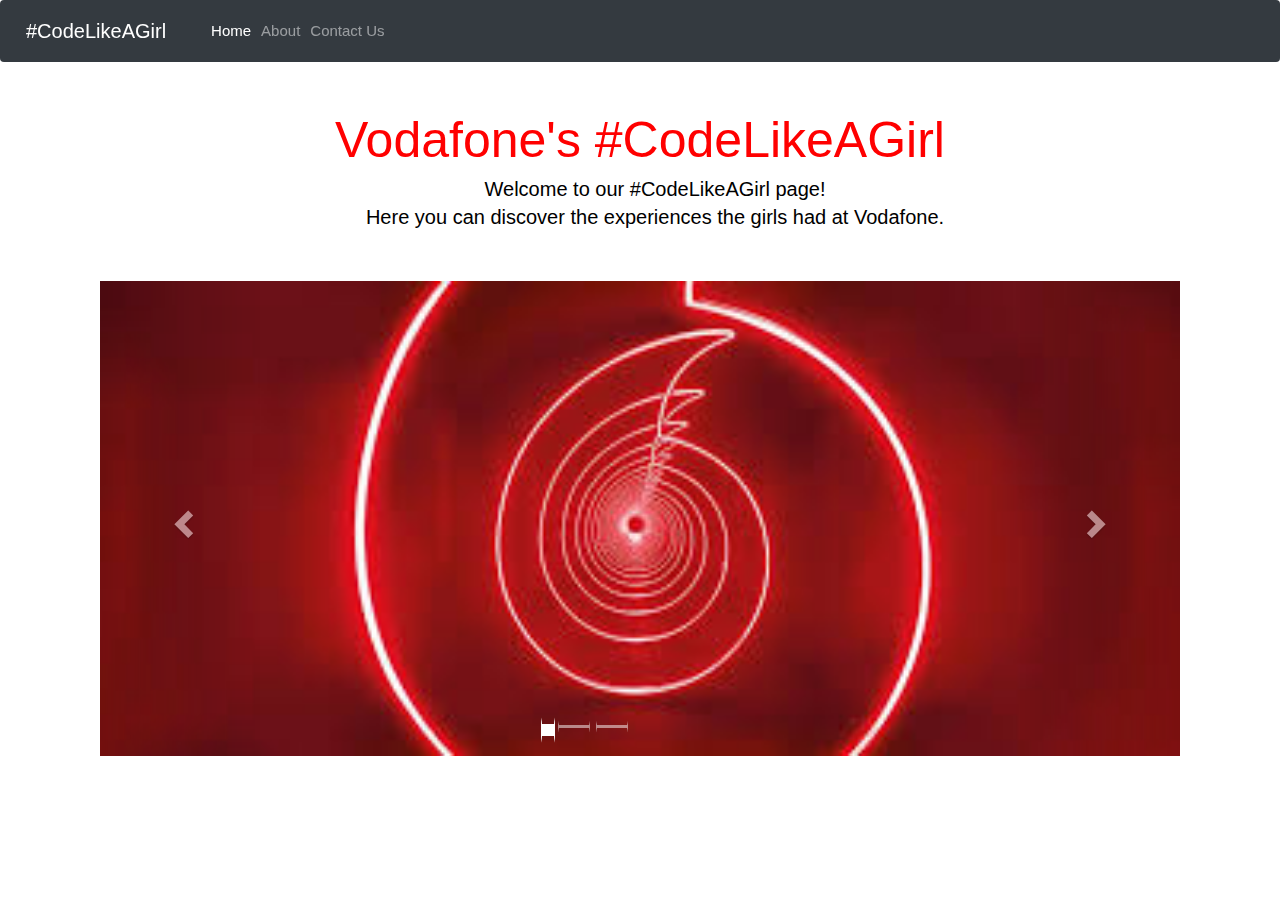
<file: index.html>
<!doctype html>
<html lang="en">
  <head>
    <meta charset="utf-8">
    <meta name="viewport" content="width=device-width, initial-scale=1, shrink-to-fit=no">
    <meta name="description" content="">
    <meta name="author" content="">

    <meta name="viewport" content="width=device-width, initial-scale=1">
    <link rel="stylesheet" href="https://maxcdn.bootstrapcdn.com/bootstrap/3.4.0/css/bootstrap.min.css">
    <script src="https://ajax.googleapis.com/ajax/libs/jquery/3.4.1/jquery.min.js"></script>
    <script src="https://maxcdn.bootstrapcdn.com/bootstrap/3.4.0/js/bootstrap.min.js"></script>

    <title>#CodeLikeAGirl</title>

    <link rel="stylesheet" href="https://stackpath.bootstrapcdn.com/bootstrap/4.3.1/css/bootstrap.min.css" integrity="sha384-ggOyR0iXCbMQv3Xipma34MD+dH/1fQ784/j6cY/iJTQUOhcWr7x9JvoRxT2MZw1T" crossorigin="anonymous">

    <!-- Custom styles for this template -->
    <link href="css/homestyles.css" rel="stylesheet">
  </head>

  <body>

    <nav class="navbar navbar-expand-md navbar-dark bg-dark fixed-top">
      <a class="navbar-brand" href="https://www.vodafone.com/content/index/what/connected-she-can/encourage-more-girls-to-codelikeagirl.html#">#CodeLikeAGirl</a>
      <button class="navbar-toggler" type="button" data-toggle="collapse" data-target="#navbarsExampleDefault" aria-controls="navbarsExampleDefault" aria-expanded="false" aria-label="Toggle navigation">
        <span class="navbar-toggler-icon"></span>
      </button>

      <div class="collapse navbar-collapse" id="navbarsExampleDefault">
        <ul class="navbar-nav mr-auto">
          <li class="nav-item active">
            <a class="nav-link" href="index.html">Home<span class="sr-only">(current)</span></a>
          </li>
          <li class="nav-item">
            <a class="nav-link" href="about.html">About</a>
          </li>
          <li class="nav-item">
            <a class="nav-link" href="contact-us.html">Contact Us</a>
          </li>
        </ul>
      </div>
    </nav>



    <main role="main" class="container">

      <div class="starter-template">
        <h1>Vodafone's #CodeLikeAGirl</h1>
        <p class="lead">Welcome to our #CodeLikeAGirl page!<br>Here you can discover the experiences the girls had at Vodafone.</p>
      </div>


      <div class="container">
        <div id="myCarousel" class="carousel slide" data-ride="carousel">
          <!-- Indicators -->
          <ol class="carousel-indicators">
            <li data-target="#myCarousel" data-slide-to="0" class="active"></li>
            <li data-target="#myCarousel" data-slide-to="1"></li>
            <li data-target="#myCarousel" data-slide-to="2"></li>
          </ol>

          <!-- Wrapper for slides -->
          <div class="carousel-inner">
            <div class="item active">
              <img src="images/code1.jpg" style="width:100%;">
            </div>

            <div class="item">
              <img src="images/code2.jpg" style="width:100%;">
            </div>

            <div class="item">
              <img src="images/code3.jpg" style="width:100%;">
            </div>
          </div>

          <!-- Left and right controls -->
          <a class="left carousel-control" href="#myCarousel" data-slide="prev">
            <span class="glyphicon glyphicon-chevron-left"></span>
            <span class="sr-only">Previous</span>
          </a>
          <a class="right carousel-control" href="#myCarousel" data-slide="next">
            <span class="glyphicon glyphicon-chevron-right"></span>
            <span class="sr-only">Next</span>
          </a>
        </div>
      </div>

     <!-- columns -->


      <!-- Add another row here -->
    </main><!-- /.container -->

    <!-- Bootstrap core JavaScript
    ================================================== -->
    <!-- Placed at the end of the document so the pages load faster -->

  </body>
</html>
</file>
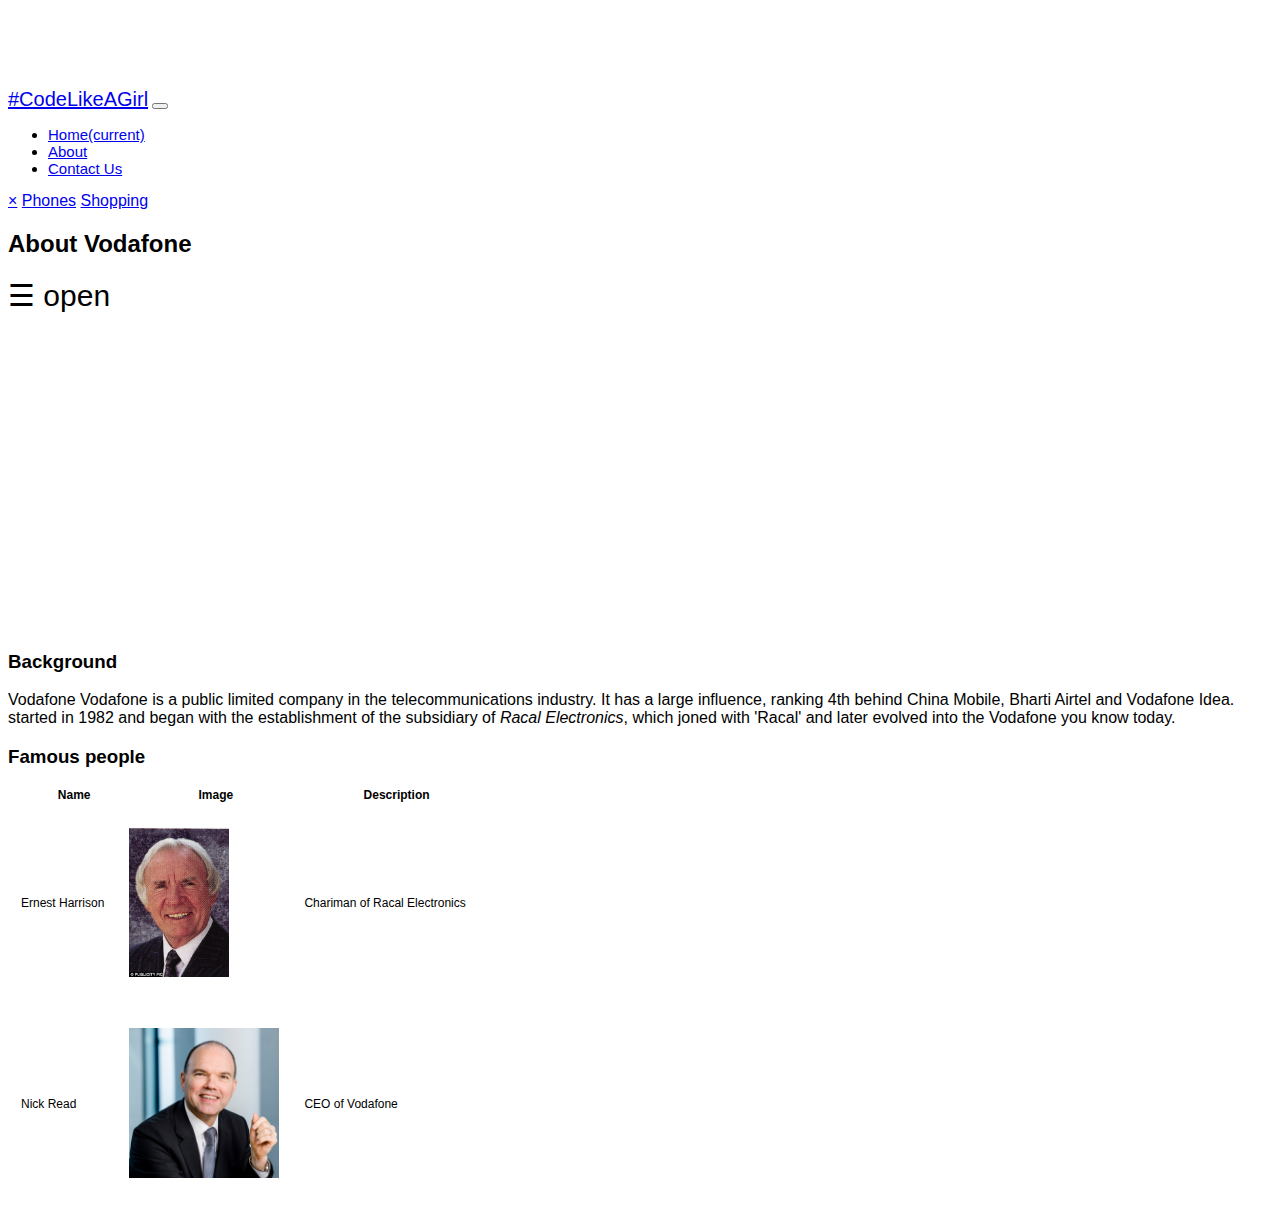
<file: about.html>
<!DOCTYPE html>
<html>
<head>
  <title>About</title>
<link rel="stylesheet" type="text/css" href="css/styles.css">
<meta name="viewport" content="width=device-width, initial-scale=1">
<body>
  <nav class="navbar navbar-expand-md navbar-dark bg-dark fixed-top">

      <a class="navbar-brand" href="#">#CodeLikeAGirl</a>

      <button class="navbar-toggler" type="button" data-toggle="collapse" data-target="#navbarsExampleDefault" aria-controls="navbarsExampleDefault" aria-expanded="false" aria-label="Toggle navigation">

        <span class="navbar-toggler-icon"></span>

      </button>



      <div class="collapse navbar-collapse" id="navbarsExampleDefault">

        <ul class="navbar-nav mr-auto">

          <li class="nav-item active">

            <a class="nav-link" href="#">Home<span class="sr-only">(current)</span></a>

          </li>

          <li class="nav-item">

            <a class="nav-link" href="#">About</a>

          </li>

          <li class="nav-item">

            <a class="nav-link" href="#">Contact Us</a>

          </li>

        </ul>

      </div>

    </nav>
  <div id="mySidenav" class="sidenav">
    <a href="javascript:void(0)" class="closebtn" onclick="closeNav()">&times;</a>
    <a href="phone.html">Phones</a>
    <a href="shopping.html">Shopping</a>
  </div>
<h2>About Vodafone</h2>
<span style="font-size:30px;cursor:pointer" onclick="openNav()">&#9776; open</span>

<script>
function openNav() {
  document.getElementById("mySidenav").style.width = "250px";
}

function closeNav() {
  document.getElementById("mySidenav").style.width = "0";
}
</script>

<div class="video">
  <iframe width="560" height="315" src="https://www.youtube.com/embed/mgMIHwMhliI" frameborder="0" allow="accelerometer; autoplay; encrypted-media; gyroscope; picture-in-picture" allowfullscreen>
  </iframe>
</div>

<div class="content">
  <h3>Background</h3>
<div class="tooltip">Vodafone
  <span class="tooltiptext">Vodafone is a public limited company in the telecommunications industry. It has a large influence, ranking 4th behind China Mobile, Bharti Airtel and Vodafone Idea.</span>
</div>
started in 1982 and began with the establishment of the subsidiary of <em>Racal Electronics</em>, which joned with 'Racal' and later evolved into the Vodafone you know today.
</div>

<div class="people">
  <h3>Famous people</h3>
  <table>
    <tr>
      <th>Name</th>
      <th>Image</th>
      <th>Description</th>
    </tr>
    <tr>
      <td>Ernest Harrison</td>
      <td><img src="ernest harrison.jpg" alt="Ernest Harrison" height=150px width=100px>
      <td>Chariman of Racal Electronics</td>
    </tr>
    <tr>
      <td>Nick Read</td>
      <td><img src="nick read.jpg" alt="Nick Read" height=150px width=150px>
      <td>CEO of Vodafone</td>
    </tr>
  </table>
</head>
</body>
</html>
</file>
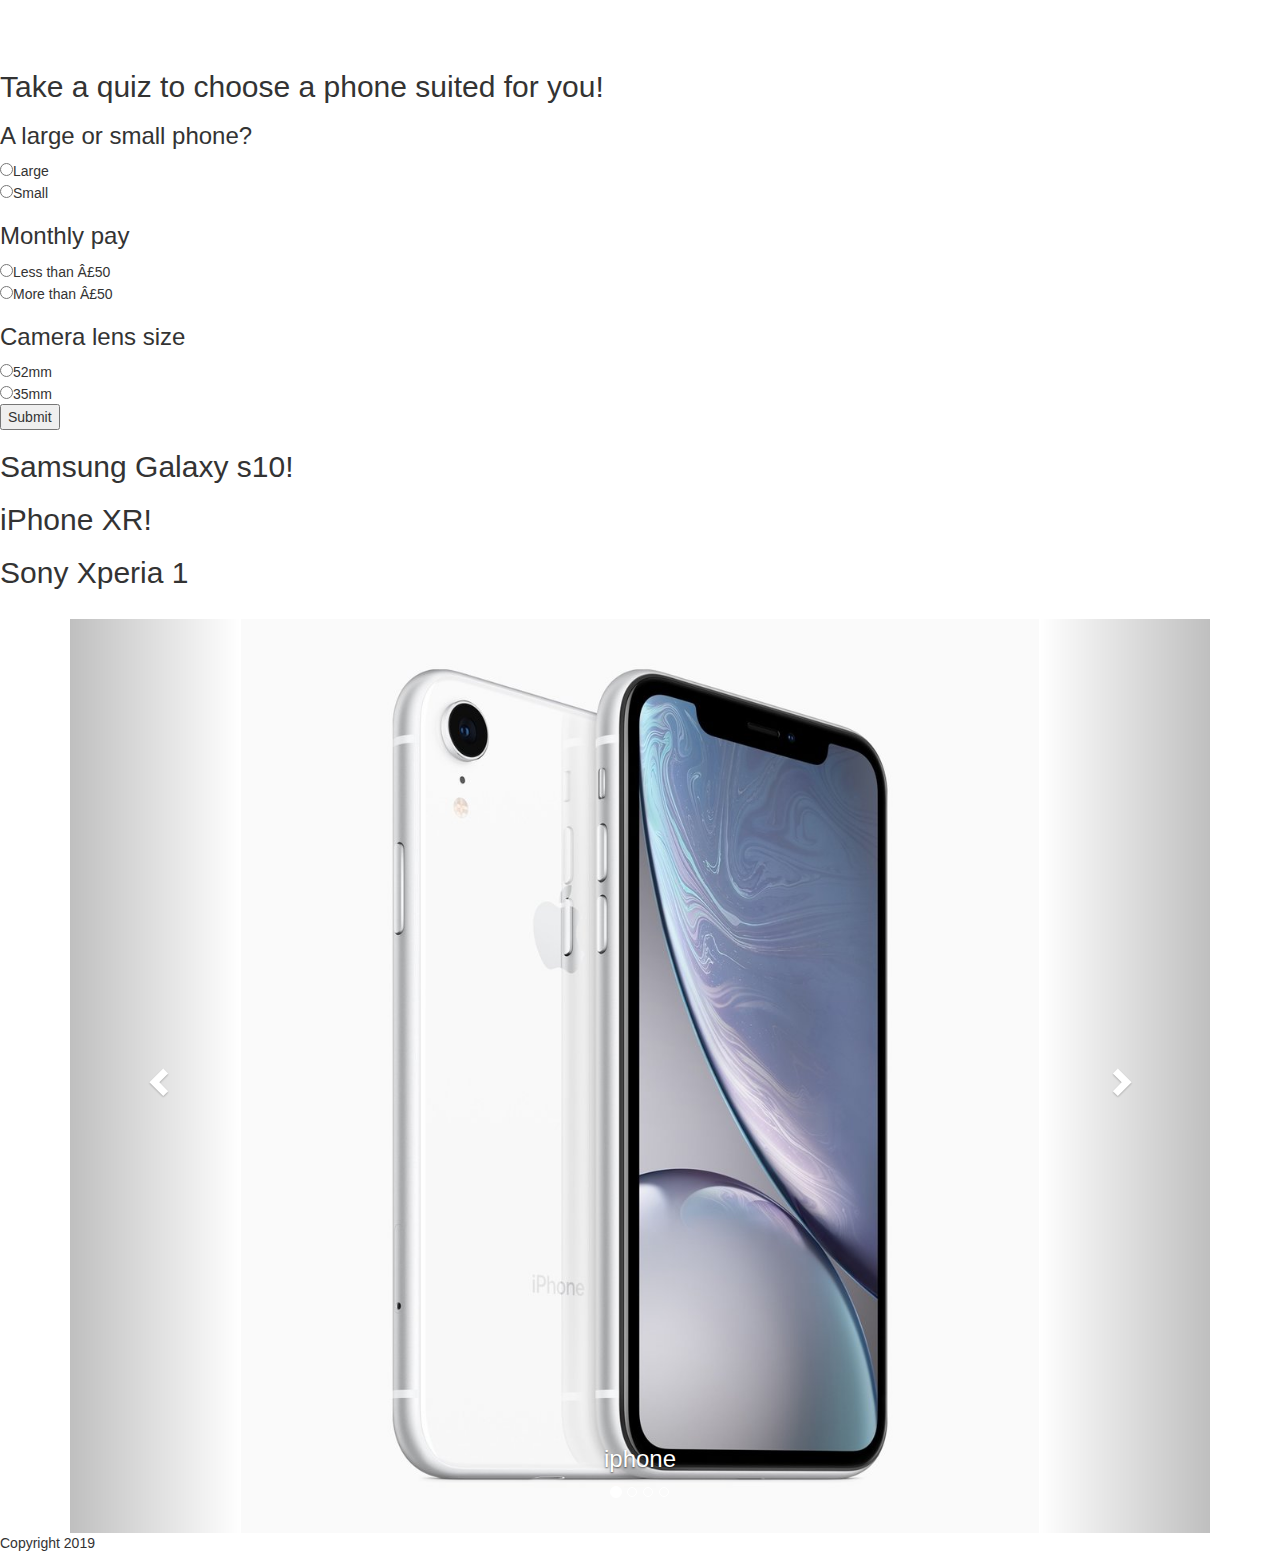
<file: phone.html>
<!DOCTYPE html>
<html>
    <head>
      <title>Phones</title>
      <link rel="stylesheet" type="text/css" href="css/styles.css">
    </head>
    <body>
      <div class="quizarea">
      <h2>Take a quiz to choose a phone suited for you!</h2>
      <form action="#" method="post" class="demoForm" id="quiz">
          <h3>A large or small phone?</h3>
          <input type="radio" name="size" value="samsung">Large<br>
          <input type="radio" name="size" value="sony">Small<br>
          <h3>Monthly pay</h3>
          <input type="radio" name="pay" value="sony">Less than £50<br>
          <input type="radio" name="pay" value="samsung">More than £50<br>
          <h3>Camera lens size</h3>
          <input type="radio" name="type" value="samsung">52mm<br>
          <input type="radio" name="type" value="sony">35mm<br>

          <button type="button" name="getVal" id="buttonTest">Submit</button>
      </form>
      <div class="result" id="Samsung Galaxy s10">
        <h2>Samsung Galaxy s10!</h2>
      </div>
      <div class="result" id="iPhone XR">
        <h2>iPhone XR!</h2>
      </div>
      <div class="result" id="Sony Xperia 1">
        <h2>Sony Xperia 1</h2>
      </div>
      <script src="https://code.jquery.com/jquery-3.3.1.min.js"></script>
      <script src="index.js"></script>


      </div>
      <meta charset="utf-8">
 <meta name="viewport" content="width=device-width, initial-scale=1">
 <link rel="stylesheet" href="https://maxcdn.bootstrapcdn.com/bootstrap/3.4.0/css/bootstrap.min.css">
 <script src="https://ajax.googleapis.com/ajax/libs/jquery/3.4.1/jquery.min.js"></script>
 <script src="https://maxcdn.bootstrapcdn.com/bootstrap/3.4.0/js/bootstrap.min.js"></script>
 <style>
 .carousel-inner > .item > img,
 .carousel-inner > .item > a > img {
   width: 70%;
   margin: auto;
 }
 </style>
</head>
<body>

<div class="container">
 <br>
 <div id="myCarousel" class="carousel slide" data-ride="carousel">
   <!-- Indicators -->
   <ol class="carousel-indicators">
     <li data-target="#myCarousel" data-slide-to="0" class="active"></li>
     <li data-target="#myCarousel" data-slide-to="1"></li>
     <li data-target="#myCarousel" data-slide-to="2"></li>
     <li data-target="#myCarousel" data-slide-to="3"></li>
   </ol>

   <!-- Wrapper for slides -->
   <div class="carousel-inner" role="listbox">

     <div class="item active">
       <img src="iphone.jpg" alt="iphone" width="460" height="345">
       <div class="carousel-caption">
         <h3>iphone</h3>
       </div>
     </div>

     <div class="item">
       <img src="iphone2.jpg" alt="iphone" width="460" height="345">
       <div class="carousel-caption">
         <h3>iphone</h3>
       </div>
     </div>

     <div class="item">
       <img src="samsung.jpg" alt="samsung" width="460" height="345">
       <div class="carousel-caption">
         <h3>samsung</h3>
       </div>
     </div>

     <div class="item">
       <img src="sony.jpg" alt="sony" width="460" height="345">
       <div class="carousel-caption">
         <h3>sony</h3>
       </div>
     </div>

   </div>

   <!-- Left and right controls -->
   <a class="left carousel-control" href="#myCarousel" role="button" data-slide="prev">
     <span class="glyphicon glyphicon-chevron-left" aria-hidden="true"></span>
     <span class="sr-only">Previous</span>
   </a>
   <a class="right carousel-control" href="#myCarousel" role="button" data-slide="next">
     <span class="glyphicon glyphicon-chevron-right" aria-hidden="true"></span>
     <span class="sr-only">Next</span>
   </a>
 </div>
</div>
<details>
  <summary> Copyright 2019 </summary>
  <p>Thank you for visiting this page!</p>
</details>

    </body>
</html>
</file>
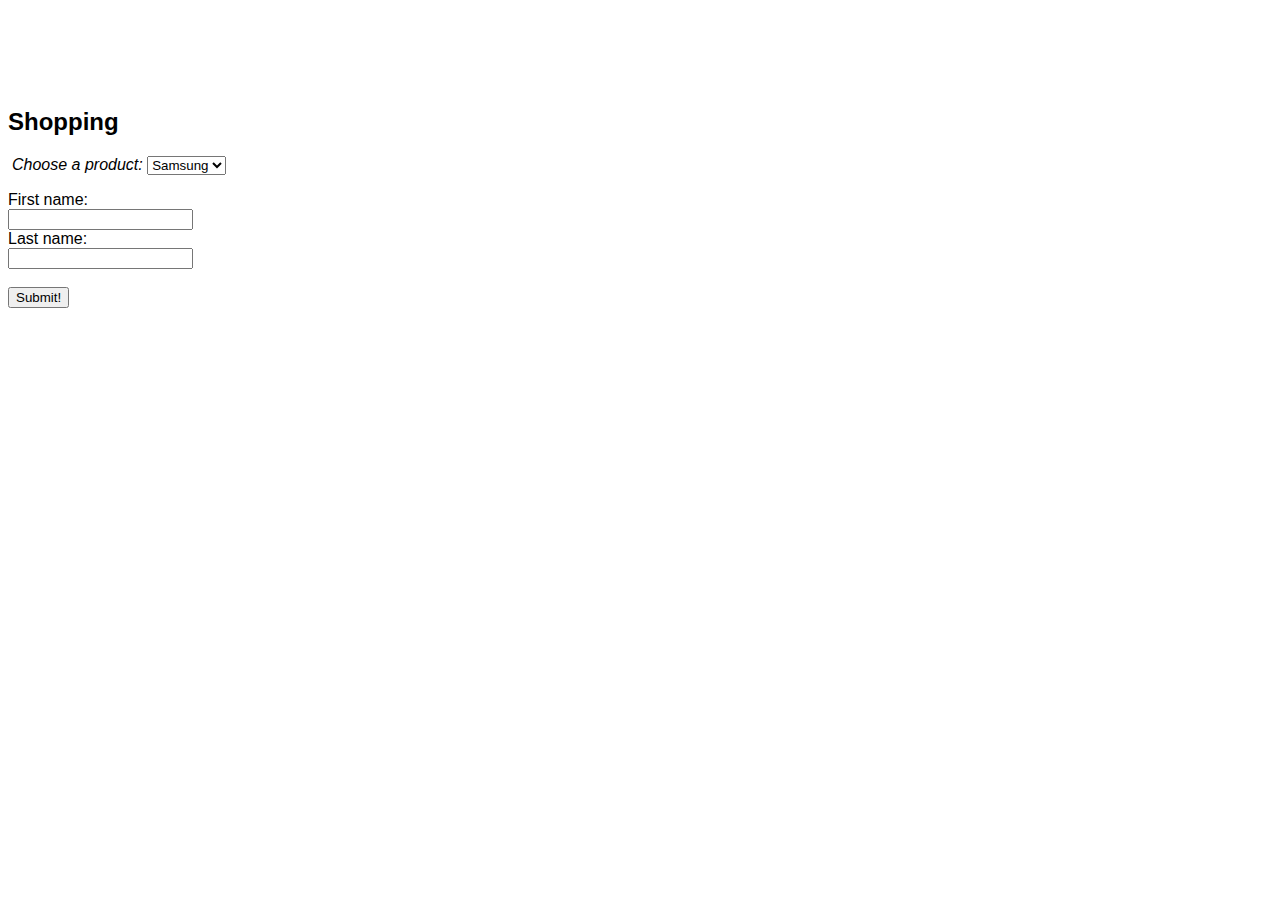
<file: shopping.html>
<!DOCTYPE html>
<html>
<head>
  <title>Shopping</title>
  <link rel="stylesheet" type="text/css" href="css/styles.css">
</head>
<body>
  <h2> Shopping </h2>
  <p> <em> Choose a product: </em>
    <select>
      <option value="Samsung">Samsung</option>
      <option value="Sony">Sony</option>
      <option value="iPhone">iPhone</option>
    </select>

<form>
  First name:<br>
  <input type="text" name="firstname" value=" ">
  <br>
  Last name:<br>
  <input type="text" name="lastname" value=" ">
  <br><br>
</form>

<button type="button" onclick="alert('Purchase complete')">Submit!</button>

</body>
</html>
</file>
<file: css/homestyles.css>
body {
  padding-top: 5rem;
}
.starter-template {
  padding: 3rem 1.5rem;
  text-align: center;
}

h1 {
  font-size: 50px;
  color: red;
  padding-top: 3rem;
}

p.lead {
  font-size: 20px;
  color: black;
  padding-left: 3rem;
}

.navbar {
  font-size: 15px;
}

.navbar-brand {
  padding-top: 1rem;
  font-size: 20px;
}

.icon-bar a {
  display: block;
  text-align: left;
  padding: 16px;
  transition: all 0.3s ease;
  color: white;
  font-size: 20px;
  margin-right: 200px;
}

/* Style the social media icons with color, if you want */
.icon-bar a:hover {
  background-color: #000;
}
</file>
<file: css/styles.css>
body {
  padding-top: 5rem;
  font-family: sans-serif;
}

.starter-template {
  padding: 3rem 1.5rem;
}

h1 {
  color: red;
  padding-top: 5rem;
  font-size: 45px;
}

p {
  padding-left: .25rem;

}

table {
    border-collapse: collapse;
    margin-left: 12px;
    font-size: 12px;
}

td {
    padding-top: 2em;
    padding-bottom: 2em;
    padding-right: 2em;
}

.navbar {
  font-size: 15px;
}

.navbar-brand {
  padding-top: 1rem;
  font-size: 20px;
}

/* Style all font awesome icons */
.fa {
  padding: 20px;
  font-size: 30px;
  width: 50px;
  text-align: center;
  text-decoration: none;
}

/* Fixed/sticky icon bar (vertically aligned 50% from the top of the screen) */
.icon-bar {
  position: fixed;
  top: 50%;
  -webkit-transform: translateY(-50%);
  -ms-transform: translateY(-50%);
  transform: translateY(-50%);
}

/* Style the icon bar links */
.icon-bar a {
  display: block;
  text-align: left;
  padding: 16px;
  transition: all 0.3s ease;
  color: white;
  font-size: 20px;
  margin-right: 200px;
}

/* Style the social media icons with color, if you want */
.icon-bar a:hover {
  background-color: #000;
}

.facebook {
  background: #3B5998;
  color: white;
}

.twitter {
  background: #55ACEE;
  color: white;
}

.google {
  background: #dd4b39;
  color: white;
}

.linkedin {
  background: #007bb5;
  color: white;
}

.youtube {
  background: #bb0000;
  color: white;
}
</file>
